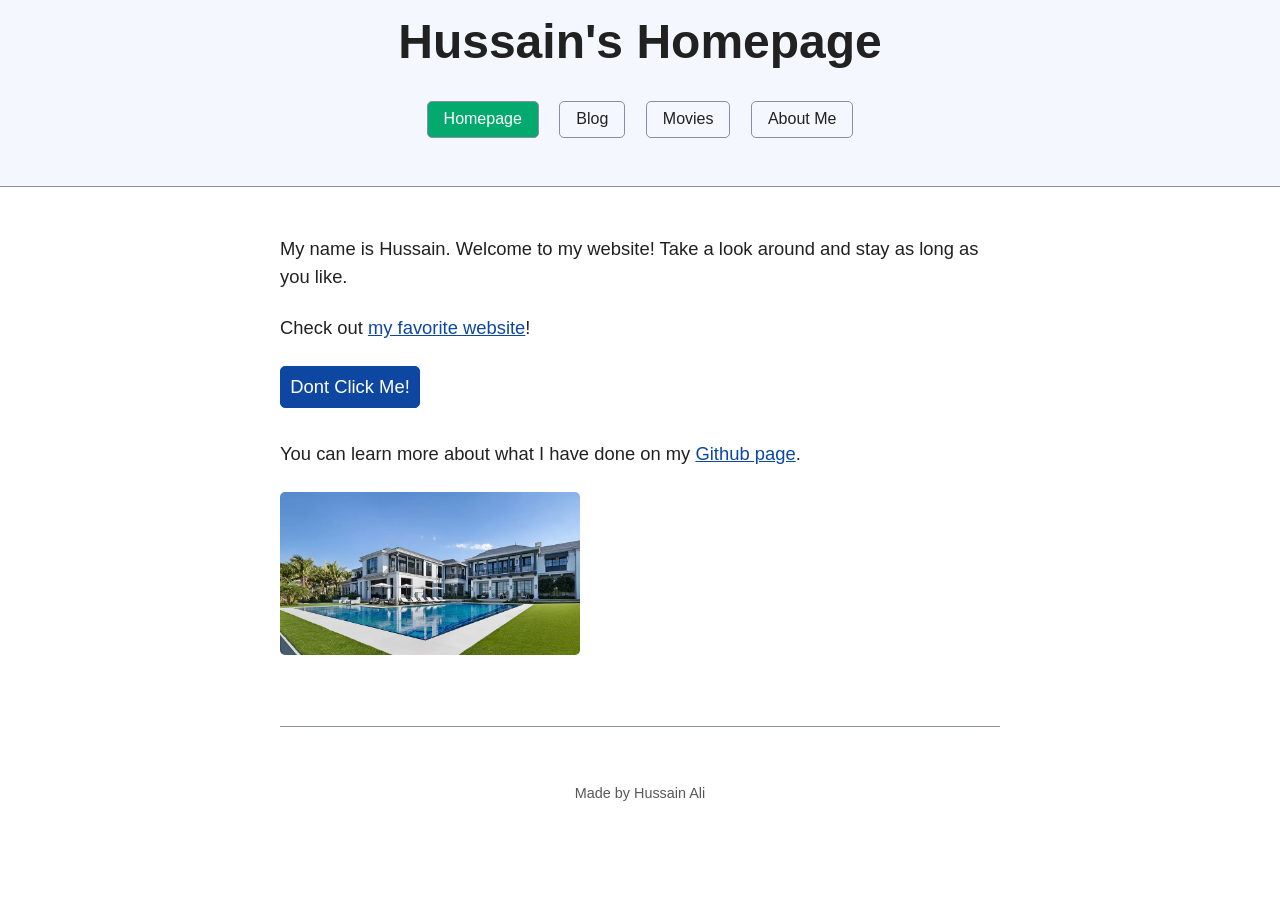
<file: index.html>
<!doctype html>
<html lang="en">
    <head>
        <meta charset="utf-8">
        <meta name="viewport" content="width=device-width, initial-scale=1.0">
        <title>Hussain's Homepage</title>
        <link rel="stylesheet" href="css/simple.css">
        <link rel="stylesheet" href="style.css">
        <script src="script.js"></script>
    </head>
    <body>
        <header>
            <h1 class="tracking-in-contract-bck-top">Hussain's Homepage</h1>
            <div class="topnav">
                <nav>
                    <a class="active" href="index.html" title="Homepage">Homepage</a>
                    <a href="blog.html" title="Blog">Blog</a>
                    <a href="movies.html" title="Table">Movies</a>
                    <a href="aboutme.html" title="About Me">About Me</a>
                </nav>
            </div>
        </header>
        <main>
            <p>
                My name is Hussain. Welcome to my website! Take a look around and stay as long as you like.
            </p>

            <p>
                Check out <a href="https://www.dictionary.com/"> my favorite website</a>!
            </p>
            <input id="clickMe" type="button" value="Dont Click Me!" onclick="buttonFunc();" />

            <p>
                You can learn more about what I have done on my 
                <a href="https://github.com/hussain521a">Github page</a>.
            </p>

            <img src="images/mansion.png" alt="Here is a picture of my house!" title="Here is a picture of my house!" width="300">
        </main>
        <footer>
            <p>Made by Hussain Ali</p>
        </footer>
    </body>
</html>
</file>
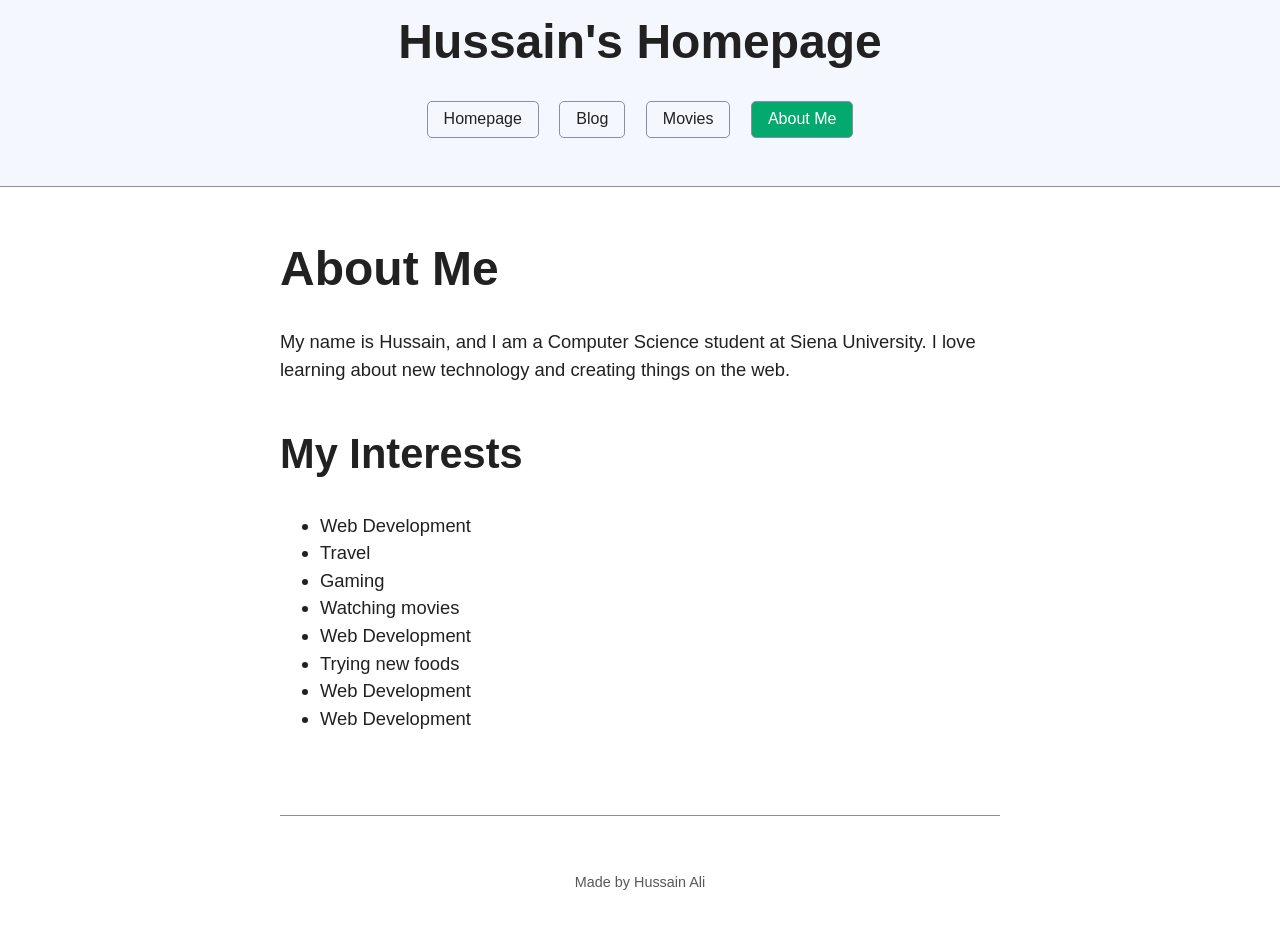
<file: aboutme.html>
<!DOCTYPE html>
<html lang="en">
<head>
    <meta charset="UTF-8">
    <meta name="viewport" content="width=device-width, initial-scale=1.0">
    <title>About me</title>
    <link rel="stylesheet" href="css/simple.css">
    <link rel="stylesheet" href="style.css">
</head>
<body>
    <header>
        <h1 class="tracking-in-contract-bck-top">Hussain's Homepage</h1>
        <div class="topnav">
            <nav>
                <a href="index.html" title="Homepage">Homepage</a>
                <a href="blog.html" title="Blog">Blog</a>
                <a href="movies.html" title="Table">Movies</a>
                <a class="active" href="aboutme.html" title="About Me">About Me</a>
            </nav>
        </div>
    </header>
    <main>
        <h1>About Me</h1>

        <p>
            My name is Hussain, and I am a Computer Science student at Siena University. I love learning about new technology and creating things on the web.
        </p>

        <h2>My Interests</h2>
        <ul>
            <li>Web Development</li>
            <li>Travel</li>
            <li>Gaming</li>
            <li>Watching movies</li>
            <li>Web Development</li>
            <li>Trying new foods</li>
            <li>Web Development</li>
            <li>Web Development</li>
        </ul>

        
    </main>
    <footer>
        <p>Made by Hussain Ali</p>
    </footer>

</body>
</html>
</file>
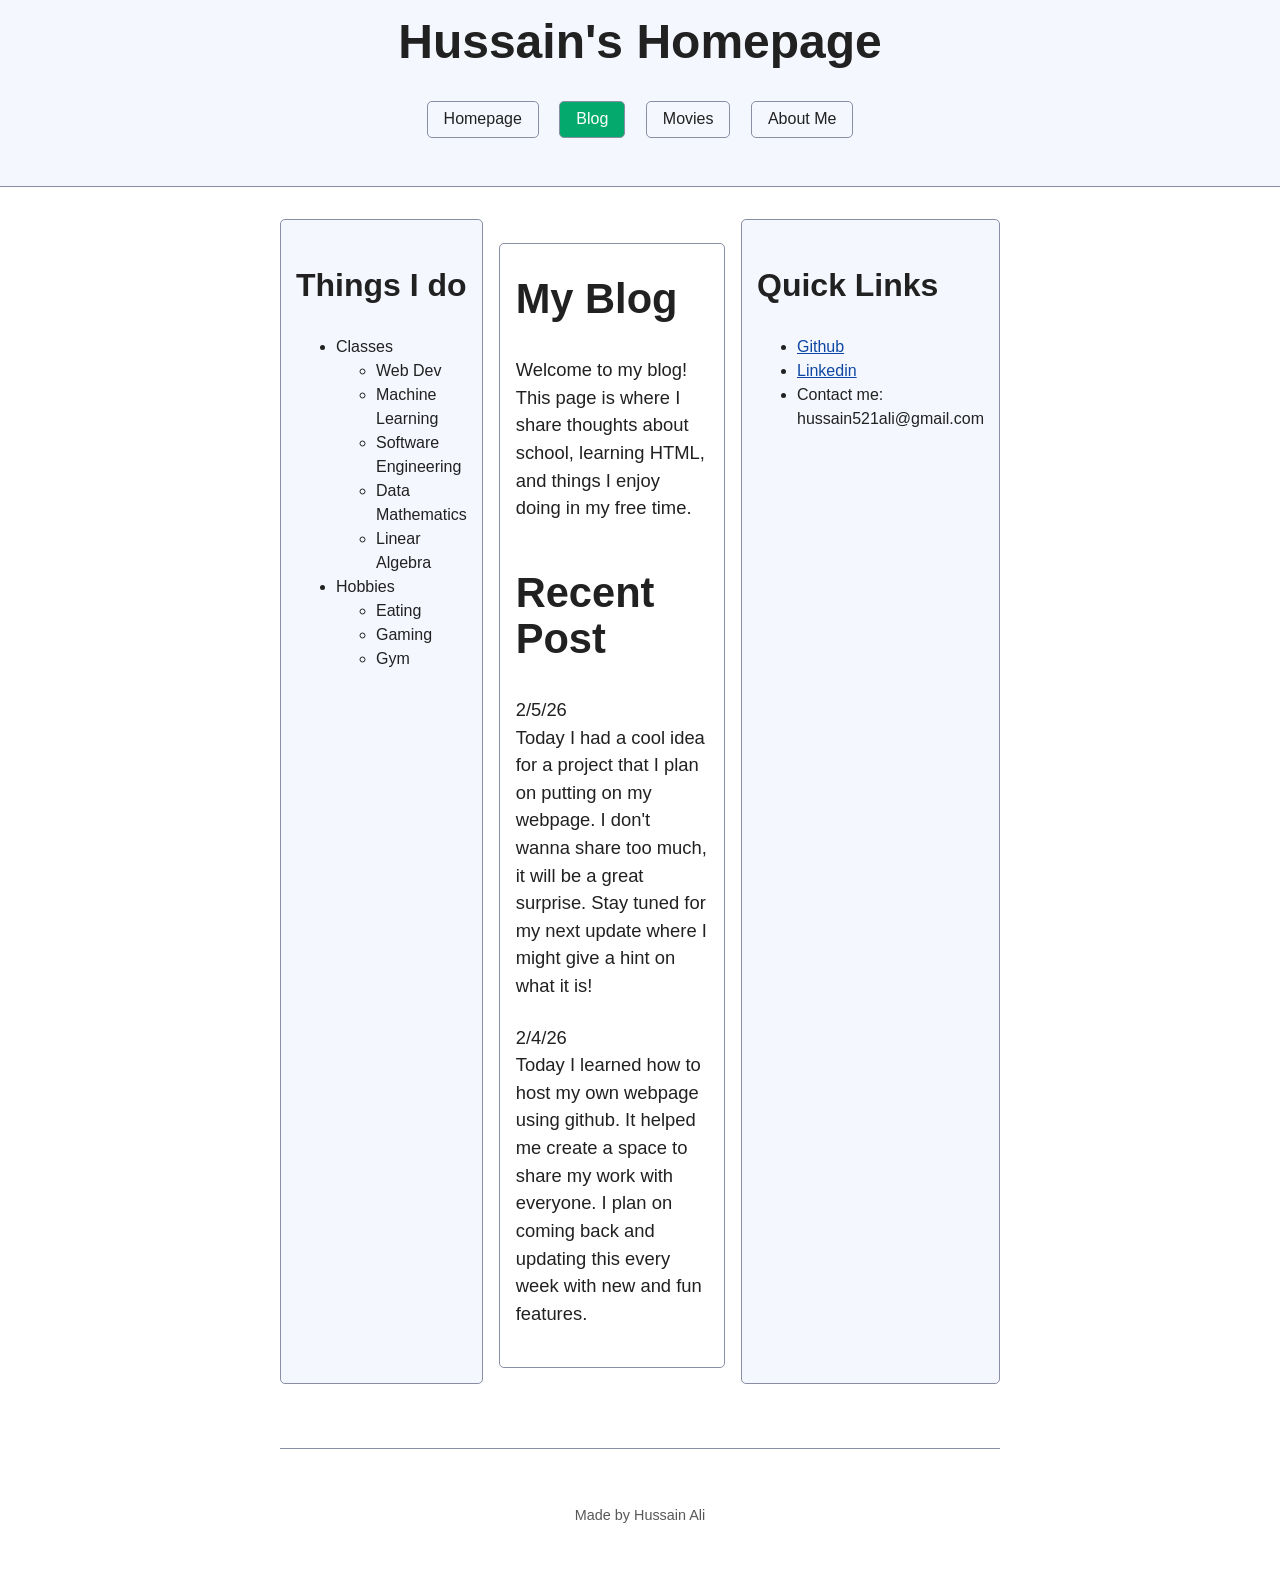
<file: blog.html>
<!DOCTYPE html>
<html lang="en">
<head>
    <meta charset="UTF-8">
    <meta name="viewport" content="width=device-width, initial-scale=1.0">
    <title>Blog</title>
    <link rel="stylesheet" href="css/simple.css">
    <link rel="stylesheet" href="style.css">
</head>
<body>
    <header>
        <h1 class="tracking-in-contract-bck-top">Hussain's Homepage</h1>
        <div class="topnav">
            <nav>
                <a href="index.html" title="Homepage">Homepage</a>
                <a class="active" href="blog.html" title="Blog">Blog</a>
                <a href="movies.html" title="Table">Movies</a>
                <a href="aboutme.html" title="About Me">About Me</a>
            </nav>
        </div>
    </header>
    <div class="layout">
        <aside>
            <h3>Things I do</h3>
            <ul>
                <li>Classes
                    <ul>
                        <li>Web Dev</li>
                        <li>Machine Learning</li>
                        <li>Software Engineering</li>
                        <li>Data Mathematics</li>
                        <li>Linear Algebra</li>
                    </ul>
                </li>
                <li>Hobbies
                    <ul>
                        <li>Eating</li>
                        <li>Gaming</li>
                        <li>Gym</li>
                    </ul>
                </li>
            </ul>
        </aside>

        <main>
            <article>
                <h2>My Blog</h1>
                <p>
                    Welcome to my blog! This page is where I share thoughts about school,
                    learning HTML, and things I enjoy doing in my free time.
                </p>

                <h2>Recent Post</h2>
                <p>
                    2/5/26<br>Today I had a cool idea for a project that I plan on putting on my webpage. I don't wanna share too much, it will be a great surprise. Stay tuned for my next update where I might give a hint on what it is!
                </p>
                
                <p>
                    2/4/26<br>Today I learned how to host my own webpage using github. It helped me create a space to share my work with everyone. I plan on coming back and updating this every week with new and fun features.
                </p>
            </article>
        </main>

        <aside>
            <h3>Quick Links</h3>
            <ul>
                <li><a href="hussain521a">Github</a></li>
                <li><a href="https://www.linkedin.com/in/hussain521a/">Linkedin</a></li>
                <li>Contact me: hussain521ali@gmail.com</li>
            </ul>
        </aside>
    </div>
    <footer>
        <p>Made by Hussain Ali</p>
    </footer>

</body>
</html>
</file>
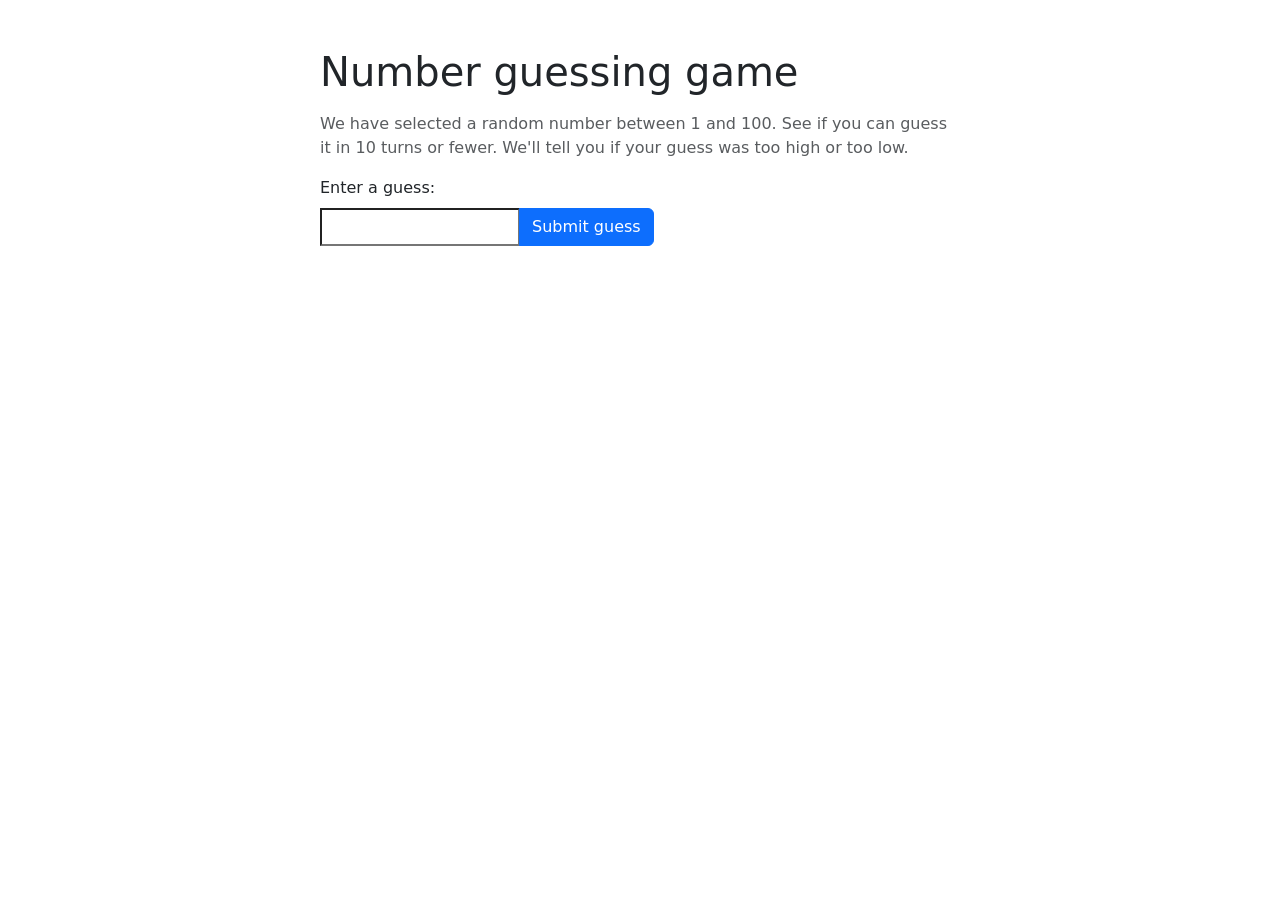
<file: guessNumber.html>
<!doctype html>
<html lang="en-US">
	<head>
		<meta charset="utf-8" />

		<title>Number guessing game</title>
		<link href="https://cdn.jsdelivr.net/npm/bootstrap@5.3.8/dist/css/bootstrap.min.css" rel="stylesheet" integrity="sha384-sRIl4kxILFvY47J16cr9ZwB07vP4J8+LH7qKQnuqkuIAvNWLzeN8tE5YBujZqJLB" crossorigin="anonymous">

		<style>
			html {
			font-family: sans-serif;
			}

			body {
			width: 50%;
			max-width: 800px;
			min-width: 480px;
			margin: 0 auto;
			}

			.form input[type="number"] {
			width: 200px;
			}

		</style>
	</head>

	<body>
		<div class="container my-5"></div>
			<h1 class="mb-3">Number guessing game</h1>
			<p class="text-muted">
			We have selected a random number between 1 and 100. See if you can guess
			it in 10 turns or fewer. We'll tell you if your guess was too high or too low.
			</p>

			<div class="form mb-4">
				<label for="guessField" class="form-label">Enter a guess: </label>
				<div class="input-group" >
					<input type="number"min="1" max="100" required id="guessField" class="guessField"/>
					<!-- <input type="submit" value="Submit guess" class="guessSubmit btn btn-primary" id="submitButton"/> -->
					<button class="btn btn-primary guessSubmit" id="submitButton" type="button">Submit guess</button>
				</div>
			</div>

			<div class="resultDiv mt-4">
				<p id="lastGuessText" class="fw-bold"></p>
				<p id="lowOrHi" class="text-warning fw-semibold"></p>
				<p id="output"></p>
			</div>
			<div id="playAgainDiv" style="display: none;">
				<label for="playAgainButton"> Do you wish to play again? </label>
				<button id="playAgainButton" class="btn btn-success mt-3">Play Again!</button>
			</div>
		</div>


		<script src="guessNumberScript.js" defer></script>
	</body>
</html>
</file>
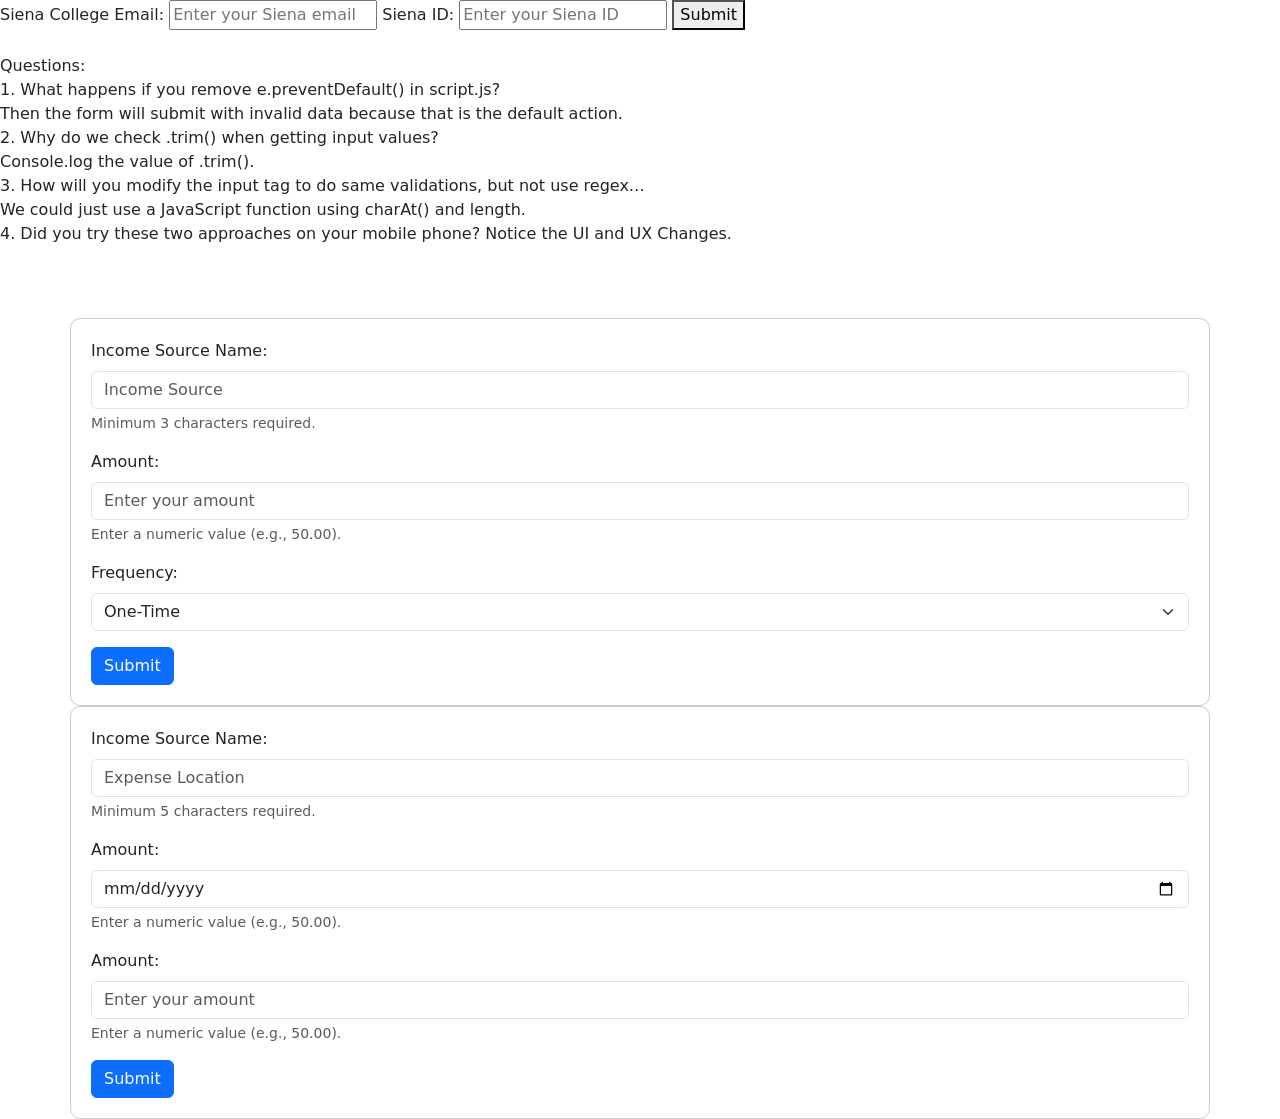
<file: lab6.html>
<!doctype html>
<html lang="en-US">
  <head>
    <meta charset="utf-8" />
    <title>Lab 6</title>
    <link href="https://cdn.jsdelivr.net/npm/bootstrap@5.2.3/dist/css/bootstrap.min.css" rel="stylesheet" integrity="sha384-rbsA2VBKQhggwzxH7pPCaAqO46MgnOM80zW1RWuH61DGLwZJEdK2Kadq2F9CUG65" crossorigin="anonymous">

    <style>
        .container {
    
        margin: auto;
        padding: 20px;
        border: 1px solid #ccc;
        border-radius: 10px;
    }
    </style>
    </head>
    <form id="sienaForm">
  <label for="emailAddress">Siena College Email:</label>
  <input
    type="email"
    id="emailAddress"
    placeholder="Enter your Siena email"
    required
    pattern=".+@siena\.edu"
    title="Please enter a valid Siena College email ending with @siena.edu"
  >

  <label for="sienaID">Siena ID:</label>
  <input
    type="text"
    id="sienaID"
    placeholder="Enter your Siena ID"
    required
    pattern="902\d{6}"
    title="Siena ID must be 9 digits starting with 902"
  >

  <button type="submit">Submit</button>
</form>

<br>
Questions:<br>
1. What happens if you remove e.preventDefault() in script.js?<br>
Then the form will submit with invalid data because that is the default action.<br>
2. Why do we check .trim() when getting input values?<br>
Console.log the value of .trim().<br>
3. How will you modify the input tag to do same validations, but not use regex… <br>
We could just use a JavaScript function using charAt() and length.<br>
4. Did you try these two approaches on your mobile phone? Notice the UI and UX Changes.<br>
<br>
<br>
<br>

<form id="finance" class="container">
  <div class="mb-3">
    <label for="income" class="form-label">Income Source Name:</label>
    <input
      type="text"
      minlength="3"
      id="income"
      class="form-control"
      placeholder="Income Source"
      required
    >
    <div class="form-text">Minimum 3 characters required.</div>
  </div>

  <div class="mb-3">
    <label for="amount" class="form-label">Amount:</label>
    <input
      type="number"
      id="amount"
      class="form-control"
      placeholder="Enter your amount"
      required
    >
    <div class="form-text">Enter a numeric value (e.g., 50.00).</div>
  </div>

  <div class="mb-3">
    <label for="frequency" class="form-label">Frequency:</label>
    <select name="frequency" id="frequency" class="form-select">
      <option value="one-time">One-Time</option>
      <option value="monthly">Monthly</option>
      <option value="bi-Weekly">Bi-Weekly</option>
      <option value="yearly">Yearly</option>
    </select>
  </div>

  <button type="submit" class="btn btn-primary">Submit</button>
</form>

<form id="Add Expenses" class="container">
  <div class="mb-3">
    <label for="place" class="form-label">Income Source Name:</label>
    <input
      type="text"
      minlength="5"
      id="income"
      class="form-control"
      placeholder="Expense Location"
      required
    >
    <div class="form-text">Minimum 5 characters required.</div>
  </div>

  <div class="mb-3">
    <label for="date" class="form-label">Amount:</label>
    <input
      type="date"
      id="date"
      class="form-control"
      placeholder="Enter your date"
      required
    >
    <div class="form-text">Enter a numeric value (e.g., 50.00).</div>
  </div>

  <div class="mb-3">
    <label for="expense-amount" class="form-label">Amount:</label>
    <input
      type="number"
      id="expense-amount"
      min="0"
      max="50000"
      class="form-control"
      placeholder="Enter your amount"
      required
    >
    <div class="form-text">Enter a numeric value (e.g., 50.00).</div>
  </div>
  <button type="submit" class="btn btn-primary">Submit</button>
</form>
</html>

<script>
    document.getElementById("sienaForm").addEventListener("submit", function (e) {
    e.preventDefault(); // Stop the form from submitting automatically
    
    // Get form values
    const email = document.getElementById("emailAddress").value;
    const sienaID = document.getElementById("sienaID").value;
    
    // Log to console (or do whatever you need with the data)
    console.log("Form submitted successfully!");
    console.log("Email:", email);
    console.log("Siena ID:", sienaID);
});

const inputField = document.getElementById("amount");
inputField.addEventListener('blur', (event) => {
  console.log('Input lost focus - updating value:', event.target.value);
    var inputElement = document.getElementById("amount");
    var numVal = Number(inputElement.value)
    inputElement.value = numVal.toFixed(2);
});
const expenseInput = document.getElementById("expense-amount");
expenseInput.addEventListener('blur', (event) => {
  console.log('Input lost focus - updating value:', event.target.value);
    var inputElement = document.getElementById("expense-amount");
    var numVal = Number(inputElement.value)
    inputElement.value = numVal.toFixed(2);
});

const date = document.getElementById("date").value;
expenseInput.addEventListener('blur', (event) => {
  console.log('Input lost focus - updating value:', event.target.value);
    var inputElement = document.getElementById("date");
   if(date>Date.now()){
    inputElement.value = Date.now();
   }
});

 document.getElementById("finance").addEventListener("submit", function (e) {
    e.preventDefault(); // Stop the form from submitting automatically
    
    // Get form values
    const source = document.getElementById("income").value;
    const amount = document.getElementById("amount").value;
    const frequency = document.getElementById("frequency").value;
    
    // Log to console (or do whatever you need with the data)
    console.log("Form submitted successfully!");
    console.log("Source:", source);
    console.log("Amount:", amount);
    console.log("Frequency:", frequency);
});
</script>
</file>
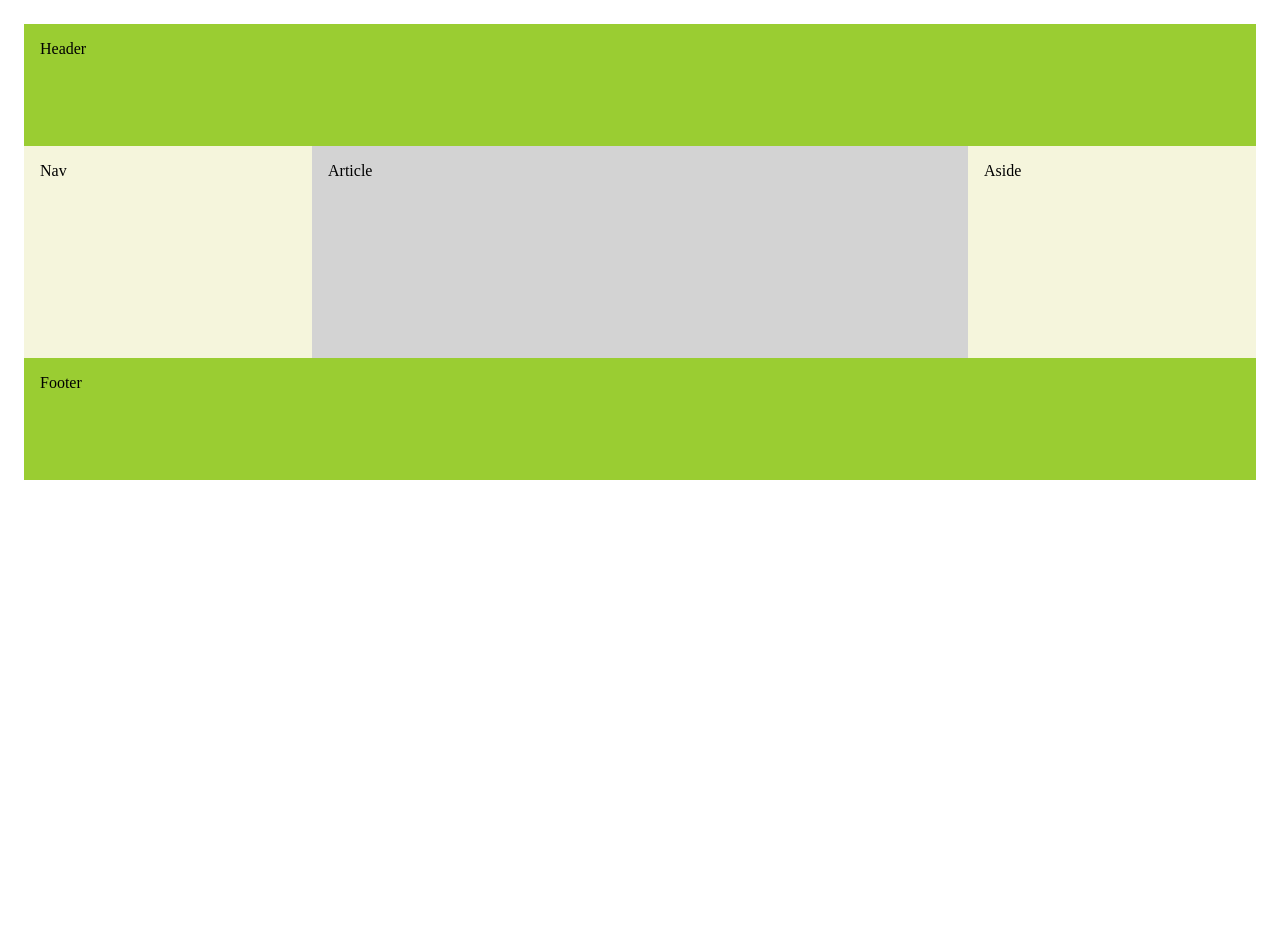
<file: layout.html>
<!DOCTYPE html>
<html lang="en">

<head>
    <meta charset="UTF-8">
    <meta name="viewport" content="width=device-width, initial-scale=1.0">
    <title>Simple Layout</title>
    <style>
        /* Your CSS goes here */
        body {
            display: flex;
            min-height: 100vh;
            flex-direction: column;
        }
        main{
            display: flex;
            flex-direction: column;
        }
        article{
            background: lightgray; 
            height: 20vh;
            flex-grow: 1;
        }
        nav, aside{
            background-color: beige;
        }
        header, footer{
            background: yellowgreen;
            height: 10vh;
        }

        
        * :not(main){
            padding: 1em;
        }

        @media (min-width: 576px){
            main {
                flex-direction: row;
            }
            nav, aside{
                flex-grow: 1;
                flex: 0 0 20vw;
            }
        }
    </style>
</head>
<body>
    <header>Header</header>
    <main>
        <nav>Nav</nav>
        <article>Article</article>
        <aside>Aside</aside>
    </main>
    <footer>Footer</footer>
</body>

</html>
</file>
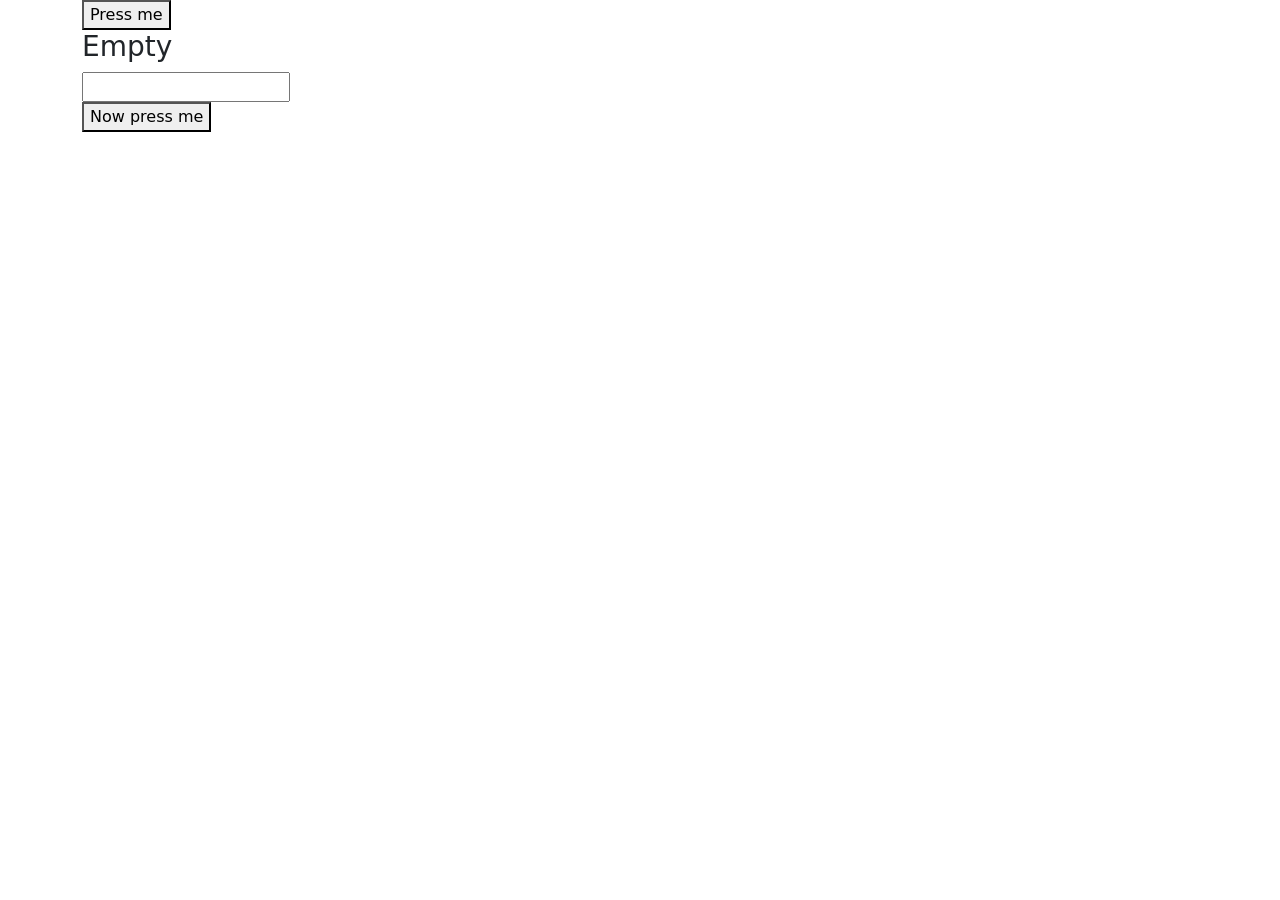
<file: lecture.html>
<!DOCTYPE html>
<html lang="en">
<head>
    <meta charset="UTF-8">
    <meta name="viewport" content="width=device-width, initial-scale=1.0">
    <title>Document</title>
    <link rel="stylesheet" href="https://cdn.jsdelivr.net/npm/bootstrap@5.3.8/dist/css/bootstrap.min.css">
</head>
<body>
    <main class="container">
        <section class="row">
            <div class="col">
                <button id="button_A">Press me</button>
                <h3 id="heading_A">Empty</h3>
            </div>
        </section>
        <section class="row">
            <div class="col">
                <input id="textBox" type="text">
                <div id="output"></div>
            </div>
        </section>
        <section class="row">
            <div class="col">
                <button>Now press me</button>
                <div id="greeting"></div>
            </div>
        </section>
        <!-- <section class="row">
            <div class="col">
                <button class = "btn btn-primary">Reset</button>
            </div>
        </section> -->
    </main>
    <script src="script.js" defer></script>
</body>
</html>
</file>
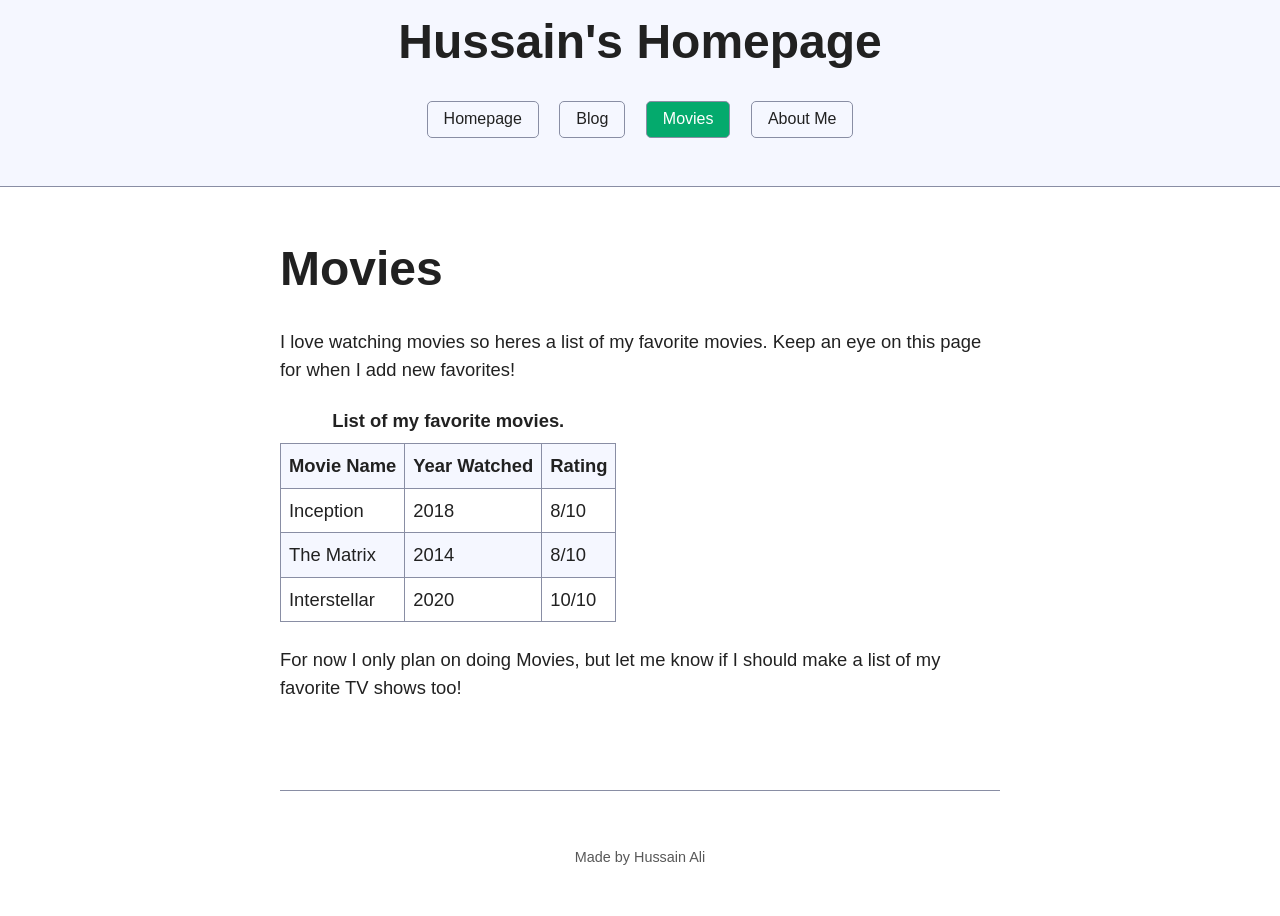
<file: movies.html>
<!DOCTYPE html>
<html lang="en">
<head>
    <meta charset="UTF-8">
    <meta name="viewport" content="width=device-width, initial-scale=1.0">
    <title>Movies</title>
    <link rel="stylesheet" href="https://cdn.datatables.net/2.0.8/css/dataTables.dataTables.min.css">
    <link rel="stylesheet" href="css/simple.css">
    <link rel="stylesheet" href="style.css">
    <script src="https://code.jquery.com/jquery-3.7.1.min.js"></script>
    <script src="https://cdn.datatables.net/2.0.8/js/dataTables.min.js"></script>
    <script src="datatable.js"></script>
</head>
<body>
    <header>
        <h1 class="tracking-in-contract-bck-top">Hussain's Homepage</h1>
        <div class="topnav">
            <nav>
                <a href="index.html" title="Homepage">Homepage</a>
                <a href="blog.html" title="Blog">Blog</a>
                <a class="active" href="movies.html" title="Table">Movies</a>
                <a href="aboutme.html" title="About Me">About Me</a>
            </nav>
        </div>
    </header>
    <main>
        <h1>Movies</h1>
        <p>I love watching movies so heres a list of my favorite movies. Keep an eye on this page for when I add new favorites!
        </p>
        <div class="table-container">
            <table id="myTable">
                <caption>
                    List of my favorite movies.
                </caption>
                <thead>
                    <tr>
                        <th>Movie Name</th>
                        <th>Year Watched</th>
                        <th>Rating</th>
                    </tr>
                </thead>
                <tbody>
                    <tr>
                        <td>Inception</td>
                        <td>2018</td>
                        <td>8/10</td>
                    </tr>
                    <tr>
                        <td>The Matrix</td>
                        <td>2014</td>
                        <td>8/10</td>
                    </tr>
                    <tr>
                        <td>Interstellar</td>
                        <td>2020</td>
                        <td>10/10</td>
                    </tr>
                </tbody>
            </table>
            <p>For now I only plan on doing Movies, but let me know if I should make a list of my favorite TV shows too!</p>
        </div>
    </main>
    <footer>
        <p>Made by Hussain Ali</p>
    </footer>
</body>
</html>
</file>
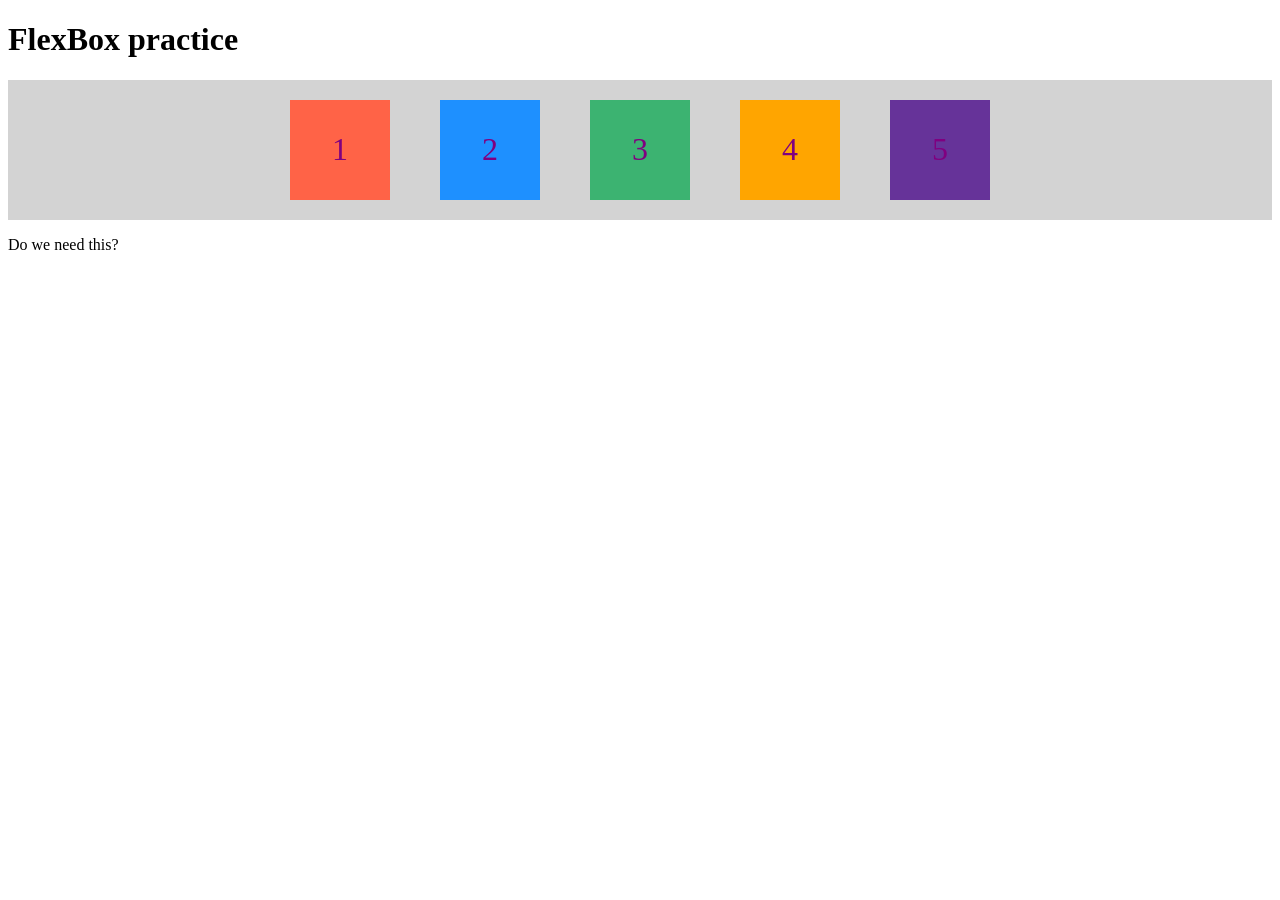
<file: myflex.html>
<!DOCTYPE html>
<html lang="en">
<head>
    <meta charset="UTF-8">
    <meta name="viewport" content="width=device-width, initial-scale=1.0">
    <title>Flexbox Fun</title>
    <style>
        /* Additional styles for fun */
        .red { background: tomato; }
        .blue { background: dodgerblue; }
        .green { background: mediumseagreen; }
        .orange { background: orange; }
        .purple { background: rebeccapurple; }
        .flex-item {
            display:flex;
            width: 100px;
            height: 100px;
            color: white;
            font-size: 2em;
            align-items: center;
            justify-content: center;
        }
        .flex-container{
            display: flex;
            background-color: lightgray;
            flex-wrap: wrap;
            gap: 50px;
            padding: 20px;
        }
        @media (min-width: 600px) {
            /* your rules here */
            .flex-item{
                color: gray;
            }
        }
        @media (min-width: 900px) {
            /* your rules here */
            .flex-item{
                color: purple;
            }
            .flex-container{
                justify-content: center;
            }
        }
    </style>
</head>
    <body>
        <header>
            <h1>FlexBox practice</h1>
        </header>
        <main>
            <section class="flex-container">
                <div class="flex-item red">1</div>
                <div class="flex-item blue">2</div>
                <div class="flex-item green">3</div>
                <div class="flex-item orange">4</div>
                <div class="flex-item purple">5</div>
            </section>
        </main>
        <footer>
            <p>Do we need this?</p>
        </footer>
    </body>
</html>
<!-- GOAL (initially): use INLINE styles to make width/height 100px,
text white, and font-size 2em for .flex-item -->
</file>
<file: css/simple.css>
/* Global variables. */
:root {
  /* Set sans-serif & mono fonts */
  --sans-font: -apple-system, BlinkMacSystemFont, "Avenir Next", Avenir,
    "Nimbus Sans L", Roboto, "Noto Sans", "Segoe UI", Arial, Helvetica,
    "Helvetica Neue", sans-serif;
  --serif-font: ui-serif, Georgia, Cambria, "Times New Roman", Times, serif;
  --mono-font: Consolas, Menlo, Monaco, "Andale Mono", "Ubuntu Mono", monospace;
  --standard-border-radius: 5px;
  --border-width: 1px;

  /* Default (light) theme */
  --bg: #fff;
  --accent-bg: #f5f7ff;
  --text: #212121;
  --text-light: #585858;
  --border: #898EA4;
  --accent: #0d47a1;
  --accent-hover: #1266e2;
  --accent-text: var(--bg);
  --code: #d81b60;
  --preformatted: #444;
  --marked: #ffdd33;
  --disabled: #efefef;
}

/* Dark theme */
@media (prefers-color-scheme: dark) {
  :root {
    color-scheme: dark;
    --bg: #212121;
    --accent-bg: #2b2b2b;
    --text: #dcdcdc;
    --text-light: #ababab;
    --accent: #ffb300;
    --accent-hover: #ffe099;
    --accent-text: var(--bg);
    --code: #f06292;
    --preformatted: #ccc;
    --disabled: #111;
  }
  /* Add a bit of transparency so light media isn't so glaring in dark mode */
  img,
  video {
    opacity: 0.8;
  }
}

/* Reset box-sizing */
*, *::before, *::after {
  box-sizing: border-box;
}

/* Reset default appearance */
textarea,
select,
input,
progress {
  appearance: none;
  -webkit-appearance: none;
  -moz-appearance: none;
}

html {
  /* Set the font globally */
  font-family: var(--sans-font);
  scroll-behavior: smooth;
}

/* Make the body a nice central block */
body {
  color: var(--text);
  background-color: var(--bg);
  font-size: 1.15rem;
  line-height: 1.5;
  display: grid;
  grid-template-columns: 1fr min(45rem, 90%) 1fr;
  margin: 0;
}
body > * {
  grid-column: 2;
}

/* Make the header bg full width, but the content inline with body */
body > header {
  background-color: var(--accent-bg);
  border-bottom: var(--border-width) solid var(--border);
  text-align: center;
  padding: 0 0.5rem 2rem 0.5rem;
  grid-column: 1 / -1;
}

body > header > *:only-child {
  margin-block-start: 2rem;
}

body > header h1 {
  max-width: 1200px;
  margin: 1rem auto;
}

body > header p {
  max-width: 40rem;
  margin: 1rem auto;
}

/* Add a little padding to ensure spacing is correct between content and header nav */
main {
  padding-top: 1.5rem;
}

body > footer {
  margin-top: 4rem;
  padding: 2rem 1rem 1.5rem 1rem;
  color: var(--text-light);
  font-size: 0.9rem;
  text-align: center;
  border-top: var(--border-width) solid var(--border);
}

/* Format headers */
h1 {
  font-size: 3rem;
}

h2 {
  font-size: 2.6rem;
  margin-top: 3rem;
}

h3 {
  font-size: 2rem;
  margin-top: 3rem;
}

h4 {
  font-size: 1.44rem;
}

h5 {
  font-size: 1.15rem;
}

h6 {
  font-size: 0.96rem;
}

p {
  margin: 1.5rem 0;
}

/* Prevent long strings from overflowing container */
p, h1, h2, h3, h4, h5, h6 {
  overflow-wrap: break-word;
}

/* Fix line height when title wraps */
h1,
h2,
h3 {
  line-height: 1.1;
}

/* Reduce header size on mobile */
@media only screen and (max-width: 720px) {
  h1 {
    font-size: 2.5rem;
  }

  h2 {
    font-size: 2.1rem;
  }

  h3 {
    font-size: 1.75rem;
  }

  h4 {
    font-size: 1.25rem;
  }
}

/* Format links & buttons */
a,
a:visited {
  color: var(--accent);
}

a:hover {
  text-decoration: none;
}

button,
.button,
a.button, /* extra specificity to override a */
input[type="submit"],
input[type="reset"],
input[type="button"] {
  border: var(--border-width) solid var(--accent);
  background-color: var(--accent);
  color: var(--accent-text);
  padding: 0.5em;
  text-decoration: none;
  line-height: normal;
}

.button[aria-disabled="true"], 
input:disabled,
textarea:disabled,
select:disabled,
button[disabled] {
  cursor: not-allowed;
  background-color: var(--disabled);
  border-color: var(--disabled);
  color: var(--text-light);
}

input[type="range"] {
  padding: 0;
}

/* Set the cursor to '?' on an abbreviation and style the abbreviation to show that there is more information underneath */
abbr[title] {
  cursor: help;
  text-decoration-line: underline;
  text-decoration-style: dotted;
}

button:enabled:hover,
.button:not([aria-disabled="true"]):hover,
input[type="submit"]:enabled:hover,
input[type="reset"]:enabled:hover,
input[type="button"]:enabled:hover {
  background-color: var(--accent-hover);
  border-color: var(--accent-hover);
  cursor: pointer;
}

.button:focus-visible,
button:focus-visible:where(:enabled),
input:enabled:focus-visible:where(
  [type="submit"],
  [type="reset"],
  [type="button"]
) {
  outline: 2px solid var(--accent);
  outline-offset: 1px;
}

/* Format navigation */
header nav {
  font-size: 1rem;
  line-height: 2;
  padding: 1rem 0 0 0;
}

/* Use flexbox to allow items to wrap, as needed */
header nav ul,
header nav ol {
  align-content: space-around;
  align-items: center;
  display: flex;
  flex-direction: row;
  flex-wrap: wrap;
  justify-content: center;
  list-style-type: none;
  margin: 0;
  padding: 0;
}

/* List items are inline elements, make them behave more like blocks */
header nav ul li,
header nav ol li {
  display: inline-block;
}

header nav a,
header nav a:visited {
  margin: 0 0.5rem 1rem 0.5rem;
  border: var(--border-width) solid var(--border);
  border-radius: var(--standard-border-radius);
  color: var(--text);
  display: inline-block;
  padding: 0.1rem 1rem;
  text-decoration: none;
}

header nav a:hover,
header nav a.current,
header nav a[aria-current="page"],
header nav a[aria-current="true"] {
  background: var(--bg);
  border-color: var(--accent);
  color: var(--accent);
  cursor: pointer;
}

/* Reduce nav side on mobile */
@media only screen and (max-width: 720px) {
  header nav a {
    border: none;
    padding: 0;
    text-decoration: underline;
    line-height: 1;
  }

  header nav a.current {
    background: none;
  }
}

/* Consolidate box styling */
aside, details, pre, progress {
  background-color: var(--accent-bg);
  border: var(--border-width) solid var(--border);
  border-radius: var(--standard-border-radius);
  margin-bottom: 1rem;
}

aside {
  font-size: 1rem;
  width: 30%;
  padding: 0 15px;
  margin-inline-start: 15px;
  float: right;
}
*[dir="rtl"] aside {
  float: left;
}

/* Make aside full-width on mobile */
@media only screen and (max-width: 720px) {
  aside {
    width: 100%;
    float: none;
    margin-inline-start: 0;
  }
}

article, fieldset, dialog {
  border: var(--border-width) solid var(--border);
  padding: 1rem;
  border-radius: var(--standard-border-radius);
  margin-bottom: 1rem;
}

article h2:first-child,
section h2:first-child,
article h3:first-child,
section h3:first-child {
  margin-top: 1rem;
}

section {
  border-top: var(--border-width) solid var(--border);
  border-bottom: var(--border-width) solid var(--border);
  padding: 2rem 1rem;
  margin: 3rem 0;
}

/* Don't double separators when chaining sections */
section + section,
section:first-child {
  border-top: 0;
  padding-top: 0;
}

section + section {
  margin-top: 0;
}

section:last-child {
  border-bottom: 0;
  padding-bottom: 0;
}

details {
  padding: 0.7rem 1rem;
}

summary {
  cursor: pointer;
  font-weight: bold;
  padding: 0.7rem 1rem;
  margin: -0.7rem -1rem;
  word-break: break-word;
}

details[open] > summary + * {
  margin-top: 0;
}

details[open] > summary {
  margin-bottom: 0.5rem;
}

details[open] > :last-child {
  margin-bottom: 0;
}

/* Format tables */
table {
  border-collapse: collapse;
  margin: 1.5rem 0;
}

figure > table {
  width: max-content;
  margin: 0;
}

td,
th {
  border: var(--border-width) solid var(--border);
  text-align: start;
  padding: 0.5rem;
}

th {
  background-color: var(--accent-bg);
  font-weight: bold;
}

tr:nth-child(even) {
  /* Set every other cell slightly darker. Improves readability. */
  background-color: var(--accent-bg);
}

table caption {
  font-weight: bold;
  margin-bottom: 0.5rem;
}

/* Format forms */
textarea,
select,
input,
button,
.button {
  font-size: inherit;
  font-family: inherit;
  padding: 0.5em;
  margin-bottom: 0.5rem;
  border-radius: var(--standard-border-radius);
  box-shadow: none;
  max-width: 100%;
  display: inline-block;
}
textarea,
select,
input {
  color: var(--text);
  background-color: var(--bg);
  border: var(--border-width) solid var(--border);
}
label {
  display: block;
}
textarea:not([cols]) {
  width: 100%;
}

/* Add arrow to drop-down */
select:not([multiple]) {
  background-image: linear-gradient(45deg, transparent 49%, var(--text) 51%),
    linear-gradient(135deg, var(--text) 51%, transparent 49%);
  background-position: calc(100% - 15px), calc(100% - 10px);
  background-size: 5px 5px, 5px 5px;
  background-repeat: no-repeat;
  padding-inline-end: 25px;
}
*[dir="rtl"] select:not([multiple]) {
  background-position: 10px, 15px;
}

/* checkbox and radio button style */
input[type="checkbox"],
input[type="radio"] {
  vertical-align: middle;
  position: relative;
  width: min-content;
}

input[type="checkbox"] + label,
input[type="radio"] + label {
  display: inline-block;
}

input[type="radio"] {
  border-radius: 100%;
}

input[type="checkbox"]:checked,
input[type="radio"]:checked {
  background-color: var(--accent);
}

input[type="checkbox"]:checked::after {
  /* Creates a rectangle with colored right and bottom borders which is rotated to look like a check mark */
  content: " ";
  width: 0.2em;
  height: 0.4em;
  border-radius: 0;
  position: absolute;
  top: 0.04em;
  left: 0.18em;
  background-color: transparent;
  border-right: solid var(--bg) 0.08em;
  border-bottom: solid var(--bg) 0.08em;
  font-size: 1.8em;
  transform: rotate(45deg);
}
input[type="radio"]:checked::after {
  /* creates a colored circle for the checked radio button  */
  content: " ";
  width: 0.3em;
  height: 0.3em;
  border-radius: 100%;
  position: absolute;
  top: 0.125em;
  background-color: var(--bg);
  left: 0.125em;
  font-size: 1.8em;
}

/* Makes input fields wider on smaller screens */
@media only screen and (max-width: 720px) {
  textarea,
  select,
  input {
    width: 100%;
  }
}

/* Set a height for color input */
input[type="color"] {
  height: 2.5rem;
  padding:  0.2rem;
}

/* do not show border around file selector button */
input[type="file"] {
  border: 0;
}

/* Misc body elements */
hr {
  border: none;
  height: var(--border-width);
  background: var(--border);
  margin: 1rem auto;
}

mark {
  padding: 2px 5px;
  border-radius: var(--standard-border-radius);
  background-color: var(--marked);
  color: black;
}

mark a {
  color: var(--accent);
}

img,
video {
  max-width: 100%;
  height: auto;
  border-radius: var(--standard-border-radius);
}

figure {
  margin: 0;
  display: block;
  overflow-x: auto;
}

figure > img,
figure > picture > img {
  display: block;
  margin-inline: auto;
}

figcaption {
  position: sticky;
  left: 0;
  text-align: center;
  font-size: 0.9rem;
  color: var(--text-light);
  margin-block: 1rem;
}

blockquote {
  margin-inline-start: 2rem;
  margin-inline-end: 0;
  margin-block: 2rem;
  padding: 0.4rem 0.8rem;
  border-inline-start: 0.35rem solid var(--accent);
  color: var(--text-light);
  font-style: italic;
}

cite {
  font-size: 0.9rem;
  color: var(--text-light);
  font-style: normal;
}

dt {
    color: var(--text-light);
}

/* Use mono font for code elements */
code,
pre,
pre span,
kbd,
samp {
  font-family: var(--mono-font);
  color: var(--code);
}

kbd {
  color: var(--preformatted);
  border: var(--border-width) solid var(--preformatted);
  border-bottom: 3px solid var(--preformatted);
  border-radius: var(--standard-border-radius);
  padding: 0.1rem 0.4rem;
}

pre {
  padding: 1rem 1.4rem;
  max-width: 100%;
  overflow: auto;
  color: var(--preformatted);
}

/* Fix embedded code within pre */
pre code {
  color: var(--preformatted);
  background: none;
  margin: 0;
  padding: 0;
}

/* Progress bars */
/* Declarations are repeated because you */
/* cannot combine vendor-specific selectors */
progress {
  width: 100%;
}

progress:indeterminate {
  background-color: var(--accent-bg);
}

progress::-webkit-progress-bar {
  border-radius: var(--standard-border-radius);
  background-color: var(--accent-bg);
}

progress::-webkit-progress-value {
  border-radius: var(--standard-border-radius);
  background-color: var(--accent);
}

progress::-moz-progress-bar {
  border-radius: var(--standard-border-radius);
  background-color: var(--accent);
  transition-property: width;
  transition-duration: 0.3s;
}

progress:indeterminate::-moz-progress-bar {
  background-color: var(--accent-bg);
}

dialog {
  background-color: var(--bg);
  max-width: 40rem;
  margin: auto;
}

dialog::backdrop {
  background-color: var(--bg);
  opacity: 0.8;
}

@media only screen and (max-width: 720px) {
  dialog {
    max-width: calc(100vw - 2rem);
  }
}

/* Superscript & Subscript */
/* Prevent scripts from affecting line-height. */
sup, sub {
  vertical-align: baseline;
  position: relative;
}

sup {
  top: -0.4em;
}

sub { 
  top: 0.3em; 
}

/* Classes for notices */
.notice {
  background: var(--accent-bg);
  border: var(--border-width) solid var(--border);
  border-radius: var(--standard-border-radius);
  padding: 1.5rem;
  margin: 2rem 0;
}

div.notice p:first-of-type {
	margin-top: 0;
}

div.notice p:last-of-type {
	margin-bottom: 0;
}

/* Print */
@media print {
  @page {
    margin: 1cm;
  }
  body {
    display: block;
  }
  body > header {
    background-color: unset;
  }
  body > header nav,
  body > footer {
    display: none;
  }
  article {
    border: none;
    padding: 0;
  }
  a[href^="http"]::after {
    content: " <" attr(href) ">";
  }
  abbr[title]:after {
    content: " (" attr(title) ")";
  }
  a {
    text-decoration: none;
  }
  p {
    widows: 3;
    orphans: 3;
  }
  hr {
    border-top: var(--border-width) solid var(--border);
  }
  mark {
    border: var(--border-width) solid var(--border);
  }
  pre, table, figure, img, svg {
    break-inside: avoid;
  }
  pre code {
    white-space: pre-wrap;
  }
}
</file>
<file: style.css>
/* .topnav {
    background-color: #333;
    overflow: hidden;
    }

    .topnav a {
    float: left;
    color: #f2f2f2;
    text-align: center;
    padding: 14px 16px;
    text-decoration: none;
    font-size: 17px;
    }

    .topnav a:hover {
    background-color: #ddd;
    color: black;
    }*/

    .topnav a.active {
    background-color: #04AA6D;
    color: white;
    } 

    /* rem = 16px standard?       */
    .layout {
        display: grid;
        grid-template-columns: 1fr 4fr 1fr;
        gap: 1rem;
        max-width: 100%;
        margin-top: 2rem;
    }

    .layout > aside,
    .layout > main {
        margin: 0;
        width: auto;
    }

    .layout main {
        max-width: none;
    }


    .tracking-in-contract-bck-top {
        -webkit-animation: tracking-in-contract-bck-top 1s cubic-bezier(0.215, 0.610, 0.355, 1.000) both;
        animation: tracking-in-contract-bck-top 1s cubic-bezier(0.215, 0.610, 0.355, 1.000) both;
    }
/* ----------------------------------------------
* Generated by Animista on 2026-2-4 11:2:11
* Licensed under FreeBSD License.
* See http://animista.net/license for more info. 
* w: http://animista.net, t: @cssanimista
* ---------------------------------------------- */

/**
* ----------------------------------------
* animation tracking-in-contract-bck-top
* ----------------------------------------
*/
@-webkit-keyframes tracking-in-contract-bck-top {
    0% {
        letter-spacing: 1em;
        -webkit-transform: translateZ(400px) translateY(-300px);
                transform: translateZ(400px) translateY(-300px);
        opacity: 0;
    }
    40% {
        opacity: 0.6;
    }
    100% {
        -webkit-transform: translateZ(0) translateY(0);
                transform: translateZ(0) translateY(0);
        opacity: 1;
    }
}
@keyframes tracking-in-contract-bck-top {
    0% {
        letter-spacing: 1em;
        -webkit-transform: translateZ(400px) translateY(-300px);
                transform: translateZ(400px) translateY(-300px);
        opacity: 0;
    }
    40% {
        opacity: 0.6;
    }
    100% {
        -webkit-transform: translateZ(0) translateY(0);
                transform: translateZ(0) translateY(0);
        opacity: 1;
    }
}
</file>
